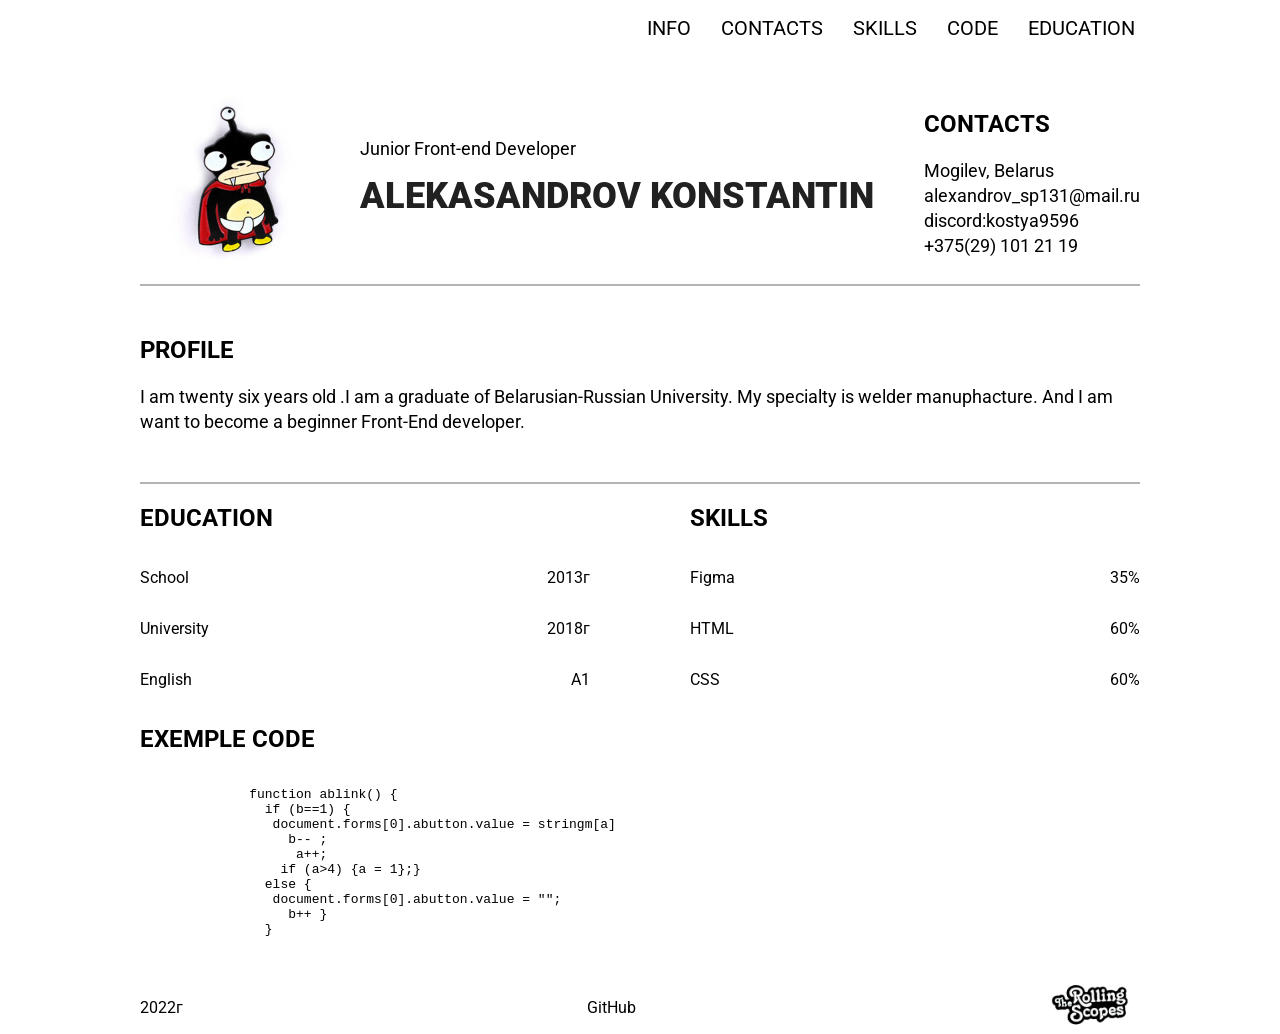
<file: index.html>
<!DOCTYPE html>
<html lang="en">

<head>
  <meta charset="UTF-8">
  <meta http-equiv="X-UA-Compatible" content="IE=edge">
  <meta name="viewport" content="width=device-width, initial-scale=1.0">
  <link rel="preconnect" href="https://fonts.googleapis.com">
  <link rel="preconnect" href="https://fonts.gstatic.com" crossorigin>
  <link rel="preconnect" href="https://fonts.googleapis.com">
  <link rel="preconnect" href="https://fonts.gstatic.com" crossorigin>
  <link href="https://fonts.googleapis.com/css2?family=Roboto:ital,wght@0,400;0,900;1,400&display=swap"
    rel="stylesheet">
  <link rel="stylesheet" href="style.css">
  <title>CV3</title>
</head>

<body>
  <header class="header">
    <div class="container">
      <nav class="menu">
        <ul class="nav_menu">
          <li class="item"><a class="link" href="#profile">Info</a></li>
          <li class="item"><a class="link" href="#contacts">Contacts</a></li>
          <li class="item"><a class="link" href="#skills">Skills</a></li>
          <li class="item"><a class="link" href="#code">Code</a></li>
          <li class="item"><a class="link" href="#education">Education</a></li>
        </ul>
      </nav>
    </div>
  </header>
  <main class="main">
    <div class="container">
      <section class="first_section">
        <div class="foto">
          <img src="./img/s-l300.jpg" alt="picture" height="200" width="200">
        </div>
        <div class="name">
          <p class="profession">Junior Front-end Developer</p>
          <h1 class="my_name">alekasandrov konstantin</h1>
        </div>
        <div class="section_contacts" id="contacts">
          <h2 class="section_title">contacts</h2>
          <ul class="contact_list">
            <li class="item_contact">Mogilev, Belarus</li>
            <li class="item_contact">alexandrov_sp131@mail.ru</li>
            <li class="item_contact">discord:kostya9596</li>
            <li class="item_contact">+375(29) 101 21 19</li>
          </ul>
        </div>
      </section>
      <section class="second_section">
        <div class="section_profile" id="profile">
          <h2 class="section_title">profile</h2>
          <p class="text_profile">
            I am twenty six years old .I am a graduate of Belarusian-Russian University. My specialty is welder
            manuphacture. And I am want to become a beginner Front-End developer.
          </p>
        </div>

      </section>
      <section class="therd_section">
        <div class="education_block" id="education">
          <h2 class="section_title">education</h2>
          <div class="education">
            <p class="education-text">School</p>
            <p class="year">2013г</p>
          </div>
          <div class="education">
            <p class="education-text">University</p>
            <p class="year">2018г</p>
          </div>
          <div class="education">
            <p class="education-text"> English</p>
            <p class="year">A1</p>
          </div>
        </div>
        <div class="skills_block" id="skills">
          <h2 class="section_title">skills</h2>
          <div class="skill">
            <p class="skill_text">Figma</p>
            <p class="persent">35%</p>
          </div>
          <div class="skill">
            <p class="skill_text">HTML</p>
            <p class="persent">60%</p>
          </div>
          <div class="skill">
            <p class="skill_text">CSS</p>
            <p class="persent">60%</p>
          </div>
        </div>
      </section>
      <section class="four_section" id="code">
        <div class="code">
          <h2 class="section_title">exemple code</h2>
          <pre>
            <code>
              function ablink() {
                if (b==1) {
                 document.forms[0].abutton.value = stringm[a]
                   b-- ;
                    a++;
                  if (a>4) {a = 1};}
                else {
                 document.forms[0].abutton.value = "";
                   b++ }
                }
          </code>
            </pre>
        </div>
      </section>
    </div>
  </main>
  <footer>
    <div class="container">
      <div class="footer">
        <p class="year">2022г</p>
        <a href="https://github.com/Kostya9697">GitHub</a>
        <div class="logo">
          <a href="https://rs.school/js-stage0/"><img src="./img/logo.jpg" alt="логотип" width="100" height="50"></a>
        </div>
      </div>
    </div>

  </footer>
</body>

</html>
</file>
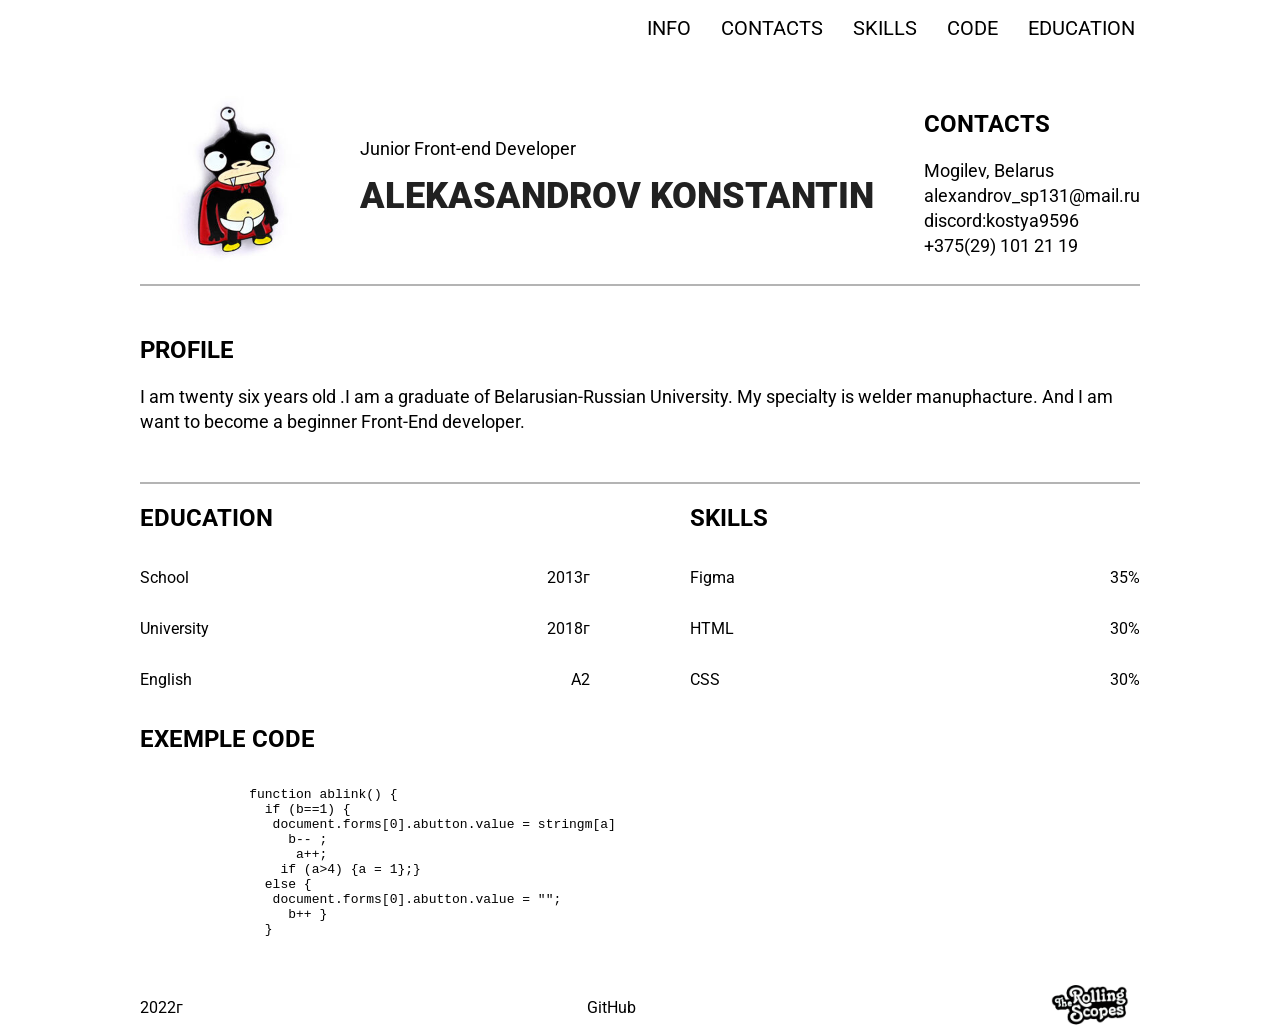
<file: cv3/index.html>
<!DOCTYPE html>
<html lang="en">

<head>
  <meta charset="UTF-8">
  <meta http-equiv="X-UA-Compatible" content="IE=edge">
  <meta name="viewport" content="width=device-width, initial-scale=1.0">
  <link rel="preconnect" href="https://fonts.googleapis.com">
  <link rel="preconnect" href="https://fonts.gstatic.com" crossorigin>
  <link rel="preconnect" href="https://fonts.googleapis.com">
  <link rel="preconnect" href="https://fonts.gstatic.com" crossorigin>
  <link href="https://fonts.googleapis.com/css2?family=Roboto:ital,wght@0,400;0,900;1,400&display=swap"
    rel="stylesheet">
  <link rel="stylesheet" href="style.css">
  <title>CV3</title>
</head>

<body>
  <header class="header">
    <div class="container">
      <nav class="menu">
        <ul class="nav_menu">
          <li class="item"><a class="link" href="#profile">Info</a></li>
          <li class="item"><a class="link" href="#contacts">Contacts</a></li>
          <li class="item"><a class="link" href="#skills">Skills</a></li>
          <li class="item"><a class="link" href="#code">Code</a></li>
          <li class="item"><a class="link" href="#education">Education</a></li>
        </ul>
      </nav>
    </div>
  </header>
  <main class="main">
    <div class="container">
      <section class="first_section">
        <div class="foto">
          <img src="./img/s-l300.jpg" alt="picture" height="200" width="200">
        </div>
        <div class="name">
          <p class="profession">Junior Front-end Developer</p>
          <h1 class="my_name">alekasandrov konstantin</h1>
        </div>
        <div class="section_contacts" id="contacts">
          <h2 class="section_title">contacts</h2>
          <ul class="contact_list">
            <li class="item_contact">Mogilev, Belarus</li>
            <li class="item_contact">alexandrov_sp131@mail.ru</li>
            <li class="item_contact">discord:kostya9596</li>
            <li class="item_contact">+375(29) 101 21 19</li>
          </ul>
        </div>
      </section>
      <section class="second_section">
        <div class="section_profile" id="profile">
          <h2 class="section_title">profile</h2>
          <p class="text_profile">
            I am twenty six years old .I am a graduate of Belarusian-Russian University. My specialty is welder
            manuphacture. And I am want to become a beginner Front-End developer.
          </p>
        </div>

      </section>
      <section class="therd_section">
        <div class="education_block" id="education">
          <h2 class="section_title">education</h2>
          <div class="education">
            <p class="education-text">School</p>
            <p class="year">2013г</p>
          </div>
          <div class="education">
            <p class="education-text">University</p>
            <p class="year">2018г</p>
          </div>
          <div class="education">
            <p class="education-text"> English</p>
            <p class="year">A2</p>
          </div>
        </div>
        <div class="skills_block" id="skills">
          <h2 class="section_title">skills</h2>
          <div class="skill">
            <p class="skill_text">Figma</p>
            <p class="persent">35%</p>
          </div>
          <div class="skill">
            <p class="skill_text">HTML</p>
            <p class="persent">30%</p>
          </div>
          <div class="skill">
            <p class="skill_text">CSS</p>
            <p class="persent">30%</p>
          </div>
        </div>
      </section>
      <section class="four_section" id="code">
        <div class="code">
          <h2 class="section_title">exemple code</h2>
          <pre>
            <code>
              function ablink() {
                if (b==1) {
                 document.forms[0].abutton.value = stringm[a]
                   b-- ;
                    a++;
                  if (a>4) {a = 1};}
                else {
                 document.forms[0].abutton.value = "";
                   b++ }
                }
          </code>
            </pre>
        </div>
      </section>
    </div>
  </main>
  <footer>
    <div class="container">
      <div class="footer">
        <p class="year">2022г</p>
        <a href="https://github.com/Kostya9697">GitHub</a>
        <div class="logo">
          <a href="https://rs.school/js-stage0/"><img src="./img/logo.jpg" alt="логотип" width="100" height="50"></a>
        </div>
      </div>
    </div>

  </footer>
</body>

</html>
</file>
<file: style.css>
*{
    box-sizing: border-box;
}
body{
    max-width: 1440px;
    margin: 0 auto;
}
.container{
    margin: 0 auto;
    width: 1000px;
    font-family: 'Roboto', sans-serif;
}
a{
    text-decoration: none;
    color: #000;
}
.nav_menu{
    display: flex;
    justify-content: flex-end;
}
.item{
    list-style: none;
}
.link{
    margin-left: 20px;
    padding: 5px;
    text-transform: uppercase;
    font-size: 20px;
    text-decoration: none;
    font-family: 'Roboto', sans-serif;
    color: #000;
}
.first_section{
    display: flex;
    flex-wrap: wrap;
    align-items: center;
    margin-top: 40px;
    border-bottom: 2px solid #b4b4b4;
    
}
.foto{
    margin-right: 20px;
}
.profession{
    font-size: 18px;
    font-weight: 400;
    line-height: 10px;
    color: #000000;
    
}
.my_name{
    text-transform: uppercase;
    font-size: 36px;
    font-weight: 900;
    line-height: 24px;
    color: #212121;
}
.second_section{
    display: flex;
    flex-wrap: wrap;
    align-items: center;
    padding-bottom: 30px;
    margin-top: 30px;
    border-bottom: 2px solid #b4b4b4;
}
.section_profile{
    width: 100%;
}
.section_title{
    text-transform: uppercase;
}
.text_profile{
    font-size: 18px;
    font-weight: 400;
    line-height: 25px;
    color: #000000;
}
.section_contacts{
    margin-left: 50px;
}
.contact_list{
    padding: 0;
}
.item_contact{
    list-style: none;
    font-size: 18px;
    font-weight: 400;
    line-height: 25px;
    color: #000000;
}
.therd_section{
    display: flex;

}
.education_block{
    width: 45%;
    margin-right: 100px;
}
.education{
    display: flex;
    flex-wrap: wrap;
    justify-content: space-between;
}
.skills_block{
    width: 45%;
}
.skill{
    display: flex;
    flex-wrap: wrap;
    justify-content: space-between;
}
.footer{
    display: flex;
    flex-wrap: wrap;
    justify-content: space-between;
    align-items: center;
}
</file>
<file: cv3/style.css>
*{
    box-sizing: border-box;
}
body{
    max-width: 1440px;
    margin: 0 auto;
}
.container{
    margin: 0 auto;
    width: 1000px;
    font-family: 'Roboto', sans-serif;
}
a{
    text-decoration: none;
    color: #000;
}
.nav_menu{
    display: flex;
    justify-content: flex-end;
}
.item{
    list-style: none;
}
.link{
    margin-left: 20px;
    padding: 5px;
    text-transform: uppercase;
    font-size: 20px;
    text-decoration: none;
    font-family: 'Roboto', sans-serif;
    color: #000;
}
.first_section{
    display: flex;
    flex-wrap: wrap;
    align-items: center;
    margin-top: 40px;
    border-bottom: 2px solid #b4b4b4;
    
}
.foto{
    margin-right: 20px;
}
.profession{
    font-size: 18px;
    font-weight: 400;
    line-height: 10px;
    color: #000000;
    
}
.my_name{
    text-transform: uppercase;
    font-size: 36px;
    font-weight: 900;
    line-height: 24px;
    color: #212121;
}
.second_section{
    display: flex;
    flex-wrap: wrap;
    align-items: center;
    padding-bottom: 30px;
    margin-top: 30px;
    border-bottom: 2px solid #b4b4b4;
}
.section_profile{
    width: 100%;
}
.section_title{
    text-transform: uppercase;
}
.text_profile{
    font-size: 18px;
    font-weight: 400;
    line-height: 25px;
    color: #000000;
}
.section_contacts{
    margin-left: 50px;
}
.contact_list{
    padding: 0;
}
.item_contact{
    list-style: none;
    font-size: 18px;
    font-weight: 400;
    line-height: 25px;
    color: #000000;
}
.therd_section{
    display: flex;

}
.education_block{
    width: 45%;
    margin-right: 100px;
}
.education{
    display: flex;
    flex-wrap: wrap;
    justify-content: space-between;
}
.skills_block{
    width: 45%;
}
.skill{
    display: flex;
    flex-wrap: wrap;
    justify-content: space-between;
}
.footer{
    display: flex;
    flex-wrap: wrap;
    justify-content: space-between;
    align-items: center;
}
</file>
